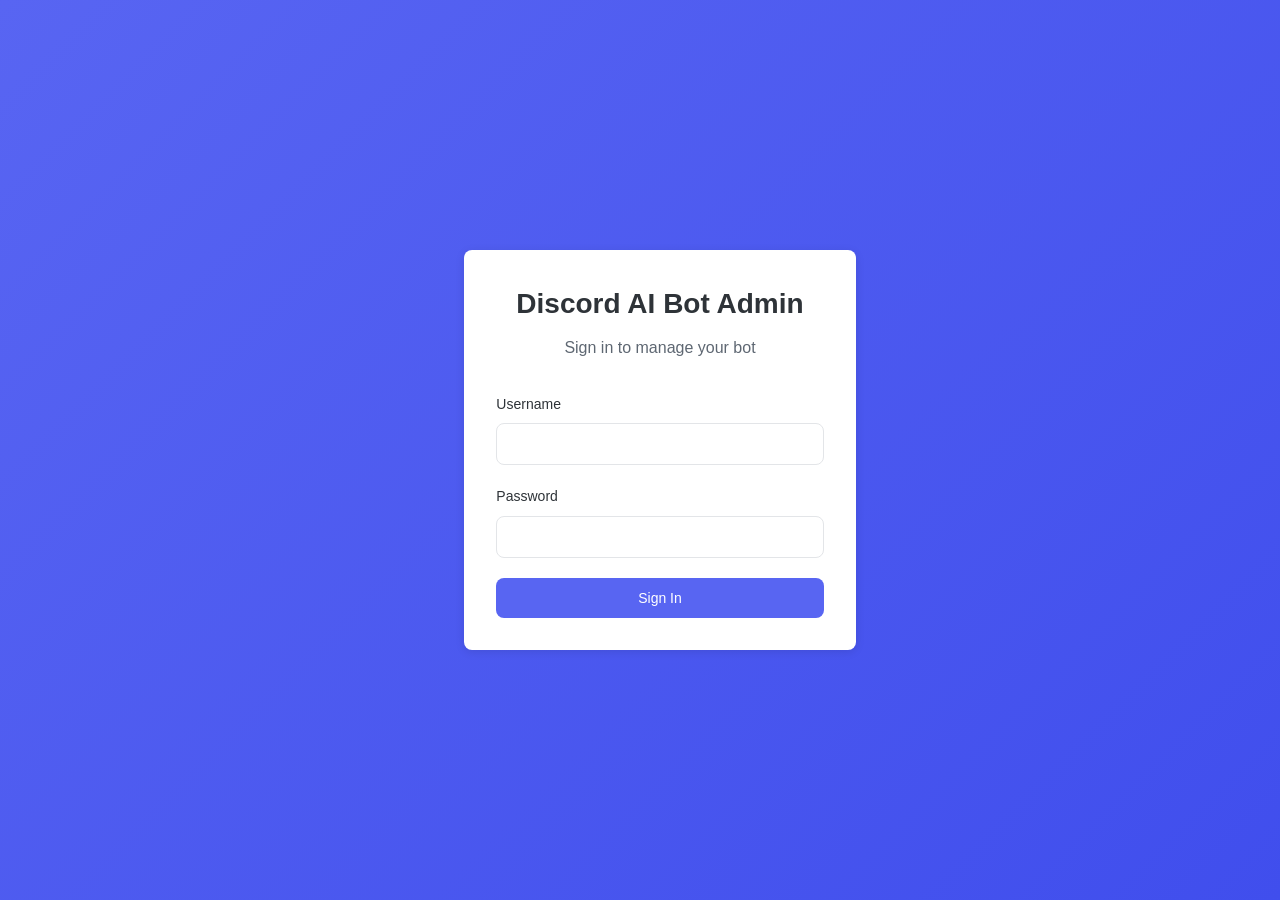
<file: static/index.html>
<!DOCTYPE html>
<html lang="en">
<head>
    <meta charset="UTF-8">
    <meta name="viewport" content="width=device-width, initial-scale=1.0">
    <title>Discord AI Bot - Admin Panel</title>
    <link rel="stylesheet" href="/static/css/style.css">
</head>
<body>
    <!-- Login Screen -->
    <div id="loginScreen" class="screen active">
        <div class="container">
            <div class="card login-card">
                <h1>Discord AI Bot Admin</h1>
                <p class="subtitle">Sign in to manage your bot</p>

                <form id="loginForm">
                    <div class="form-group">
                        <label for="username">Username</label>
                        <input type="text" id="username" name="username" required autocomplete="username">
                    </div>

                    <div class="form-group">
                        <label for="password">Password</label>
                        <input type="password" id="password" name="password" required autocomplete="current-password">
                    </div>

                    <div id="loginError" class="error-message hidden"></div>

                    <button type="submit" class="btn btn-primary btn-block">Sign In</button>
                </form>
            </div>
        </div>
    </div>

    <!-- Dashboard Screen -->
    <div id="dashboardScreen" class="screen">
        <nav class="navbar">
            <div class="navbar-brand">
                <h2>Discord AI Bot Admin</h2>
            </div>
            <div class="navbar-actions">
                <span id="userInfo" class="user-info"></span>
                <button id="logoutBtn" class="btn btn-secondary">Logout</button>
            </div>
        </nav>

        <div class="container">
            <!-- Bot Status Section -->
            <div class="section">
                <h2>Bot Status</h2>
                <div class="grid">
                    <div class="card status-card">
                        <div class="status-indicator">
                            <span id="statusDot" class="status-dot"></span>
                            <span id="statusText">Checking...</span>
                        </div>
                        <div class="status-details">
                            <div class="detail-item">
                                <span class="label">Connected:</span>
                                <span id="connectedStatus">-</span>
                            </div>
                            <div class="detail-item">
                                <span class="label">Server:</span>
                                <span id="guildName">-</span>
                            </div>
                            <div class="detail-item">
                                <span class="label">Uptime:</span>
                                <span id="uptime">-</span>
                            </div>
                        </div>
                    </div>

                    <div class="card stats-card">
                        <h3>Statistics</h3>
                        <div class="stats-grid">
                            <div class="stat-item">
                                <div class="stat-value" id="messagesProcessed">0</div>
                                <div class="stat-label">Messages Processed</div>
                            </div>
                            <div class="stat-item">
                                <div class="stat-value" id="responsesSent">0</div>
                                <div class="stat-label">Responses Sent</div>
                            </div>
                            <div class="stat-item">
                                <div class="stat-value" id="avgResponseTime">0ms</div>
                                <div class="stat-label">Avg Response Time</div>
                            </div>
                        </div>
                    </div>
                </div>

                <!-- Bot Control Buttons -->
                <div class="control-panel">
                    <button id="startBtn" class="btn btn-success" data-action="start">Start Bot</button>
                    <button id="restartBtn" class="btn btn-warning" data-action="restart">Restart Bot</button>
                    <button id="stopBtn" class="btn btn-danger" data-action="stop">Stop Bot</button>
                    <button id="refreshBtn" class="btn btn-secondary">Refresh Status</button>
                </div>
            </div>

            <!-- Configuration Section -->
            <div class="section">
                <h2>Configuration</h2>
                <div class="card">
                    <div id="configLoading" class="loading-message">Loading configuration...</div>
                    <div id="configError" class="error-message hidden"></div>

                    <form id="configForm" class="hidden">
                        <div class="grid">
                            <div class="form-group">
                                <label for="botLanguage">Bot Language</label>
                                <select id="botLanguage" name="bot_language">
                                    <option value="cs">Czech (cs)</option>
                                    <option value="en">English (en)</option>
                                    <option value="sk">Slovak (sk)</option>
                                </select>
                            </div>

                            <div class="form-group">
                                <label for="botPersonality">Bot Personality</label>
                                <select id="botPersonality" name="bot_personality">
                                    <option value="friendly">Friendly</option>
                                    <option value="professional">Professional</option>
                                    <option value="casual">Casual</option>
                                    <option value="humorous">Humorous</option>
                                </select>
                            </div>

                            <div class="form-group">
                                <label for="responseThreshold">Response Threshold</label>
                                <input type="number" id="responseThreshold" name="bot_response_threshold"
                                       min="0" max="1" step="0.1" required>
                                <small>Confidence threshold (0.0 - 1.0)</small>
                            </div>

                            <div class="form-group">
                                <label for="maxHistory">Max History</label>
                                <input type="number" id="maxHistory" name="bot_max_history"
                                       min="1" max="200" required>
                                <small>Maximum messages in history (1-200)</small>
                            </div>
                        </div>

                        <div class="form-group">
                            <label for="channelIds">Discord Channel IDs</label>
                            <input type="text" id="channelIds" name="discord_channel_ids"
                                   placeholder="123456789,987654321">
                            <small>Comma-separated channel IDs</small>
                        </div>

                        <div class="info-box">
                            <h4>Current AI Provider</h4>
                            <div class="provider-info">
                                <span class="label">Provider:</span>
                                <span id="aiProvider">-</span>
                            </div>
                            <div class="provider-info">
                                <span class="label">Discord Configured:</span>
                                <span id="discordConfigured">-</span>
                            </div>
                        </div>

                        <div id="configUpdateError" class="error-message hidden"></div>
                        <div id="configUpdateSuccess" class="success-message hidden"></div>

                        <div class="form-actions">
                            <button type="submit" class="btn btn-primary">Save Configuration</button>
                            <button type="button" id="reloadConfigBtn" class="btn btn-secondary">Reload from File</button>
                            <button type="button" id="validateConfigBtn" class="btn btn-secondary">Validate</button>
                        </div>
                    </form>
                </div>
            </div>

            <!-- Health Check Section -->
            <div class="section">
                <h2>System Health</h2>
                <div class="card">
                    <div id="healthInfo" class="health-info">
                        <div class="health-item">
                            <span class="label">API Status:</span>
                            <span id="healthStatus" class="badge">-</span>
                        </div>
                        <div class="health-item">
                            <span class="label">API Version:</span>
                            <span id="apiVersion">-</span>
                        </div>
                        <div class="health-item">
                            <span class="label">Discord Configured:</span>
                            <span id="healthDiscord" class="badge">-</span>
                        </div>
                        <div class="health-item">
                            <span class="label">AI Configured:</span>
                            <span id="healthAI" class="badge">-</span>
                        </div>
                    </div>
                </div>
            </div>
        </div>
    </div>

    <script src="/static/js/app.js"></script>
</body>
</html>
</file>
<file: static/css/style.css>
/* Global Styles */
:root {
    --primary-color: #5865f2;
    --primary-hover: #4752c4;
    --success-color: #43b581;
    --warning-color: #faa61a;
    --danger-color: #f04747;
    --secondary-color: #747f8d;
    --background-color: #f6f6f7;
    --card-background: #ffffff;
    --text-primary: #2e3338;
    --text-secondary: #5e6772;
    --border-color: #e3e5e8;
    --navbar-height: 60px;
    --border-radius: 8px;
    --shadow: 0 2px 10px rgba(0, 0, 0, 0.1);
    --shadow-hover: 0 4px 20px rgba(0, 0, 0, 0.15);
}

* {
    margin: 0;
    padding: 0;
    box-sizing: border-box;
}

body {
    font-family: -apple-system, BlinkMacSystemFont, 'Segoe UI', Roboto, 'Helvetica Neue', Arial, sans-serif;
    background-color: var(--background-color);
    color: var(--text-primary);
    line-height: 1.6;
}

.container {
    max-width: 1200px;
    margin: 0 auto;
    padding: 20px;
}

/* Screen Management */
.screen {
    display: none;
}

.screen.active {
    display: block;
}

/* Login Screen */
#loginScreen {
    min-height: 100vh;
    display: flex;
    align-items: center;
    justify-content: center;
    background: linear-gradient(135deg, var(--primary-color) 0%, #404eed 100%);
}

.login-card {
    max-width: 400px;
    width: 100%;
    margin: 20px;
}

.login-card h1 {
    font-size: 28px;
    margin-bottom: 8px;
    color: var(--text-primary);
    text-align: center;
}

.subtitle {
    color: var(--text-secondary);
    text-align: center;
    margin-bottom: 32px;
}

/* Card Styles */
.card {
    background: var(--card-background);
    border-radius: var(--border-radius);
    padding: 32px;
    box-shadow: var(--shadow);
    transition: box-shadow 0.3s ease;
}

.card:hover {
    box-shadow: var(--shadow-hover);
}

/* Navbar */
.navbar {
    background: var(--card-background);
    height: var(--navbar-height);
    box-shadow: var(--shadow);
    display: flex;
    align-items: center;
    justify-content: space-between;
    padding: 0 24px;
    position: sticky;
    top: 0;
    z-index: 100;
}

.navbar-brand h2 {
    font-size: 20px;
    color: var(--primary-color);
}

.navbar-actions {
    display: flex;
    align-items: center;
    gap: 16px;
}

.user-info {
    color: var(--text-secondary);
    font-size: 14px;
}

/* Forms */
.form-group {
    margin-bottom: 20px;
}

.form-group label {
    display: block;
    margin-bottom: 8px;
    font-weight: 500;
    color: var(--text-primary);
    font-size: 14px;
}

.form-group input,
.form-group select {
    width: 100%;
    padding: 12px;
    border: 1px solid var(--border-color);
    border-radius: var(--border-radius);
    font-size: 14px;
    transition: border-color 0.3s ease;
}

.form-group input:focus,
.form-group select:focus {
    outline: none;
    border-color: var(--primary-color);
}

.form-group small {
    display: block;
    margin-top: 4px;
    color: var(--text-secondary);
    font-size: 12px;
}

/* Buttons */
.btn {
    padding: 12px 24px;
    border: none;
    border-radius: var(--border-radius);
    font-size: 14px;
    font-weight: 500;
    cursor: pointer;
    transition: all 0.3s ease;
    text-align: center;
}

.btn:disabled {
    opacity: 0.5;
    cursor: not-allowed;
}

.btn-primary {
    background-color: var(--primary-color);
    color: white;
}

.btn-primary:hover:not(:disabled) {
    background-color: var(--primary-hover);
}

.btn-success {
    background-color: var(--success-color);
    color: white;
}

.btn-success:hover:not(:disabled) {
    background-color: #3aa76d;
}

.btn-warning {
    background-color: var(--warning-color);
    color: white;
}

.btn-warning:hover:not(:disabled) {
    background-color: #e89d15;
}

.btn-danger {
    background-color: var(--danger-color);
    color: white;
}

.btn-danger:hover:not(:disabled) {
    background-color: #d84040;
}

.btn-secondary {
    background-color: var(--secondary-color);
    color: white;
}

.btn-secondary:hover:not(:disabled) {
    background-color: #5d6673;
}

.btn-block {
    width: 100%;
}

/* Grid Layout */
.grid {
    display: grid;
    grid-template-columns: repeat(auto-fit, minmax(300px, 1fr));
    gap: 20px;
    margin-bottom: 20px;
}

/* Section */
.section {
    margin-bottom: 40px;
}

.section h2 {
    font-size: 24px;
    margin-bottom: 20px;
    color: var(--text-primary);
}

/* Status Card */
.status-card {
    display: flex;
    flex-direction: column;
    gap: 16px;
}

.status-indicator {
    display: flex;
    align-items: center;
    gap: 12px;
    font-size: 18px;
    font-weight: 500;
}

.status-dot {
    width: 12px;
    height: 12px;
    border-radius: 50%;
    background-color: var(--secondary-color);
    animation: pulse 2s ease-in-out infinite;
}

.status-dot.online {
    background-color: var(--success-color);
}

.status-dot.offline {
    background-color: var(--danger-color);
    animation: none;
}

@keyframes pulse {
    0%, 100% {
        opacity: 1;
    }
    50% {
        opacity: 0.5;
    }
}

.status-details {
    display: flex;
    flex-direction: column;
    gap: 8px;
}

.detail-item {
    display: flex;
    justify-content: space-between;
    padding: 8px 0;
    border-bottom: 1px solid var(--border-color);
}

.detail-item:last-child {
    border-bottom: none;
}

.detail-item .label {
    color: var(--text-secondary);
    font-size: 14px;
}

/* Stats Card */
.stats-card h3 {
    font-size: 16px;
    margin-bottom: 16px;
    color: var(--text-secondary);
}

.stats-grid {
    display: grid;
    grid-template-columns: repeat(auto-fit, minmax(120px, 1fr));
    gap: 16px;
}

.stat-item {
    text-align: center;
}

.stat-value {
    font-size: 28px;
    font-weight: 700;
    color: var(--primary-color);
    margin-bottom: 4px;
}

.stat-label {
    font-size: 12px;
    color: var(--text-secondary);
}

/* Control Panel */
.control-panel {
    display: flex;
    gap: 12px;
    flex-wrap: wrap;
    margin-top: 20px;
}

/* Info Box */
.info-box {
    background-color: var(--background-color);
    border-radius: var(--border-radius);
    padding: 16px;
    margin: 20px 0;
}

.info-box h4 {
    font-size: 14px;
    margin-bottom: 12px;
    color: var(--text-primary);
}

.provider-info {
    display: flex;
    gap: 8px;
    margin-bottom: 8px;
    font-size: 14px;
}

.provider-info .label {
    color: var(--text-secondary);
    font-weight: 500;
}

/* Health Info */
.health-info {
    display: grid;
    grid-template-columns: repeat(auto-fit, minmax(200px, 1fr));
    gap: 16px;
}

.health-item {
    display: flex;
    gap: 8px;
    align-items: center;
    font-size: 14px;
}

.health-item .label {
    color: var(--text-secondary);
    font-weight: 500;
}

/* Badge */
.badge {
    padding: 4px 8px;
    border-radius: 4px;
    font-size: 12px;
    font-weight: 500;
}

.badge.success {
    background-color: var(--success-color);
    color: white;
}

.badge.danger {
    background-color: var(--danger-color);
    color: white;
}

.badge.secondary {
    background-color: var(--secondary-color);
    color: white;
}

/* Form Actions */
.form-actions {
    display: flex;
    gap: 12px;
    flex-wrap: wrap;
    margin-top: 20px;
}

/* Messages */
.error-message {
    background-color: #fee;
    color: var(--danger-color);
    padding: 12px;
    border-radius: var(--border-radius);
    margin-bottom: 16px;
    border: 1px solid var(--danger-color);
}

.success-message {
    background-color: #efe;
    color: var(--success-color);
    padding: 12px;
    border-radius: var(--border-radius);
    margin-bottom: 16px;
    border: 1px solid var(--success-color);
}

.loading-message {
    text-align: center;
    padding: 20px;
    color: var(--text-secondary);
}

.hidden {
    display: none !important;
}

/* Responsive Design */
@media (max-width: 768px) {
    .container {
        padding: 12px;
    }

    .navbar {
        padding: 0 12px;
    }

    .navbar-brand h2 {
        font-size: 16px;
    }

    .control-panel {
        flex-direction: column;
    }

    .control-panel .btn {
        width: 100%;
    }

    .form-actions {
        flex-direction: column;
    }

    .form-actions .btn {
        width: 100%;
    }

    .grid {
        grid-template-columns: 1fr;
    }

    .stats-grid {
        grid-template-columns: 1fr;
    }
}
</file>
